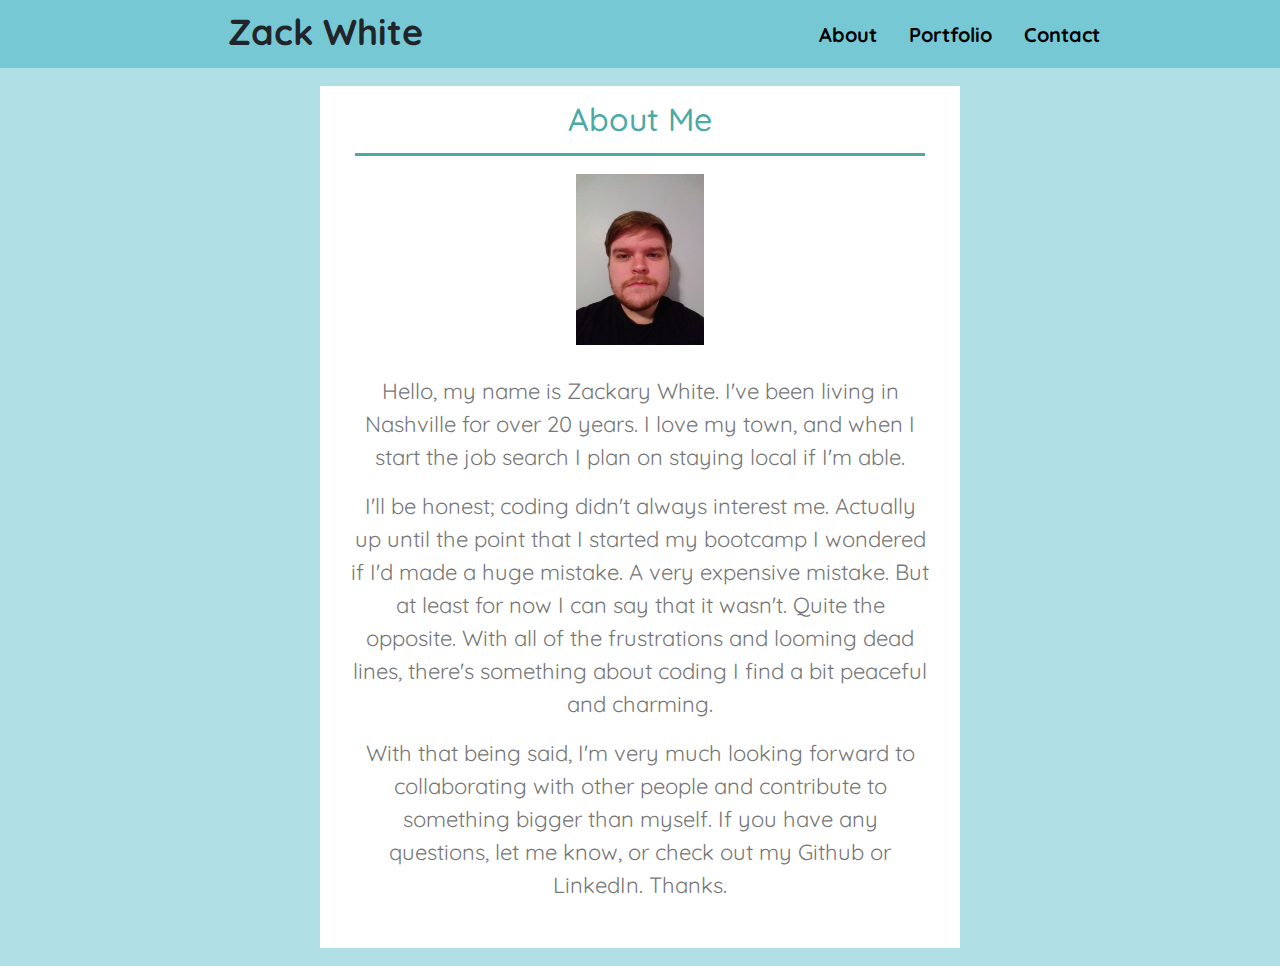
<file: index.html>
<!doctype html>

<html lang="en">
  <head>
    <meta charset="utf-8">
    <meta name="viewport" content="width=device-width, initial-scale=1, shrink-to-fit=no">

    <link href="https://fonts.googleapis.com/css?family=Quicksand&display=swap" rel="stylesheet">
    <link rel="stylesheet" href="https://stackpath.bootstrapcdn.com/bootstrap/4.3.1/css/bootstrap.min.css" integrity="sha384-ggOyR0iXCbMQv3Xipma34MD+dH/1fQ784/j6cY/iJTQUOhcWr7x9JvoRxT2MZw1T" crossorigin="anonymous">
    <link rel='stylesheet' type='text/css' href='style.css'>

    <title>Bootstrap Portfolio</title>

  </head>

  <body>

    <div class='container-fluid'>
      <div class='row' id='nav-bar'>
        <div class='col-md-2'></div>
        <div class='col-md-4' id='name-header'>
          <h3 id='my-name'>Zack White</h3>
        </div>
        <div class='col-md-6'>
          <ul class="nav justify-content-center">
            <li class="nav-item">
              <a class="nav-link" href="./index.html">About</a>
            </li>
            <li class="nav-item">
              <a class="nav-link" href="./portfolio.html">Portfolio</a>
            </li>
            <li class="nav-item">
              <a class='nav-link' href="./contact.html">Contact</a>
            </li>
          </ul>
        </div>
      </div>
    </div>
    
    <div class='container-fluid bg-white w-50' id='about'>
      <div class='row' id='about-head'>
        <div class='col-md about-head-text'>
         <h2>About Me</h2>
        </div>
      </div>
      <div class='row' id='about-body'>
        <div >
          <img  id='about-pic' src='./assets/images/IMG_20191204_221731617.jpg' alt='me'>
        </div>

        <div class=' about-text'>
          <p id='text-1'>  
            Hello, my name is Zackary White. I've been living in Nashville for over 20 years.
            I love my town, and when I start the job search I plan on staying local if I'm able.
          </p>
          <p id='text-2'>
            I'll be honest; coding didn't always interest me. Actually up until the point that I started my bootcamp
            I wondered if I'd made a huge mistake. A very expensive mistake. But at least for now I can say that it wasn't.
            Quite the opposite. With all of the frustrations and looming dead lines, there's something about coding I find 
            a bit peaceful and charming.
          </p>
          <p id='text-2'>
            With that being said, I'm very much looking forward to collaborating with other people and contribute to something
            bigger than myself. If you have any questions, let me know, or check out my Github or LinkedIn.

            Thanks.
          </p>
        </div>
      </div>
        
      </div>
    </div>

  
  
  <script src="https://code.jquery.com/jquery-3.3.1.slim.min.js" integrity="sha384-q8i/X+965DzO0rT7abK41JStQIAqVgRVzpbzo5smXKp4YfRvH+8abtTE1Pi6jizo" crossorigin="anonymous"></script>
  <script src="https://cdnjs.cloudflare.com/ajax/libs/popper.js/1.14.7/umd/popper.min.js" integrity="sha384-UO2eT0CpHqdSJQ6hJty5KVphtPhzWj9WO1clHTMGa3JDZwrnQq4sF86dIHNDz0W1" crossorigin="anonymous"></script>
  <script src="https://stackpath.bootstrapcdn.com/bootstrap/4.3.1/js/bootstrap.min.js" integrity="sha384-JjSmVgyd0p3pXB1rRibZUAYoIIy6OrQ6VrjIEaFf/nJGzIxFDsf4x0xIM+B07jRM" crossorigin="anonymous"></script>
  </body>
</html>
</file>
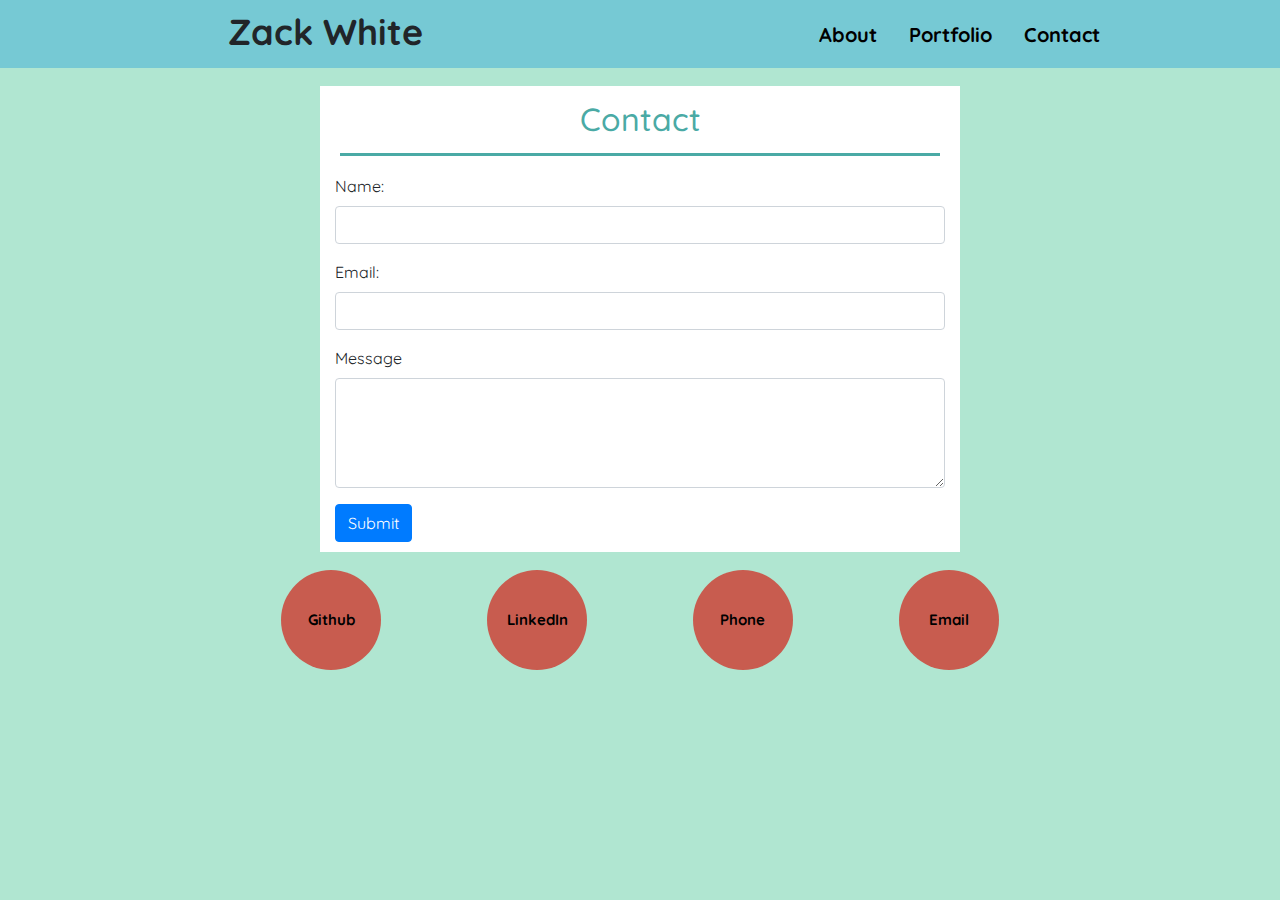
<file: contact.html>
<!doctype html>

<html lang="en">
  <head>
    <meta charset="utf-8">
    <meta name="viewport" content="width=device-width, initial-scale=1, shrink-to-fit=no">

    <link href="https://fonts.googleapis.com/css?family=Quicksand&display=swap" rel="stylesheet">
    <link rel="stylesheet" href="https://stackpath.bootstrapcdn.com/bootstrap/4.3.1/css/bootstrap.min.css" integrity="sha384-ggOyR0iXCbMQv3Xipma34MD+dH/1fQ784/j6cY/iJTQUOhcWr7x9JvoRxT2MZw1T" crossorigin="anonymous">
    <link rel='stylesheet' type='text/css' href='style.css'>
    <link rel='stylesheet' type='text/css' href='contact.css'>

    <title>Bootstrap Portfolio</title>

  </head>

  <body>

    <div class='container-fluid'>
      <div class='row' id='nav-bar'>
        <div class='col-md-2'></div>
        <div class='col-md-4' id='name-header'>
          <h3 id='my-name'>Zack White</h3>
        </div>
        <div class='col-md-6'>
          <ul class="nav justify-content-center">
            <li class="nav-item">
              <a class="nav-link" href="./index.html">About</a>
            </li>
            <li class="nav-item">
              <a class="nav-link" href="./portfolio.html">Portfolio</a>
            </li>
            <li class="nav-item">
              <a class='nav-link' href="./contact.html">Contact</a>
            </li>
          </ul>
        </div>
      </div>
    </div>

    <div class='container-fluid bg-white w-50' id='about'>
      <div class='row'>
        <div class='col-md about-head-text' id='about-head'>
         <h2>Contact</h2>
        </div>
      </div>

      <form action="/action_page.php" id='about-body'>
        <div class="form-group">
          <label for="name">Name:</label>
          <input type="name" class="form-control" id="name">
        </div>

        <div class="form-group">
          <label for="email">Email:</label>
          <input type="email" class="form-control" id="email" required>
        </div>

        <div class="form-group purple-border">
          <label for="message">Message</label>
          <textarea id="message" class="form-control" rows="4"></textarea>
        </div>

        <button type="submit" class="btn btn-primary">Submit</button>
      </form>
    </div>

    <div class='container-fluid'>
      <div class='row'>
      <div class='col-md-2'></div>
        <div class='col-md-8 no-decoration d-flex flex-wrap'>
            <a href="https://github.com/White2993" target="_blank" class="contacts">Github</a>
            <a href="https://www.linkedin.com/in/zackary-white-8b8364197/" target="_blank" id="profile-link" class="contacts">LinkedIn</a>
            <a href="tel:kl5-5567" target="_blank" class="contacts">Phone</a>
            <a href="mailto:zrwhite2993@gmail.com" target="_blank" class="contacts">Email</a>
        </div>
      <div class='col-md-2'></div>
      </div>
    </div>

  

  <script src="https://code.jquery.com/jquery-3.3.1.slim.min.js" integrity="sha384-q8i/X+965DzO0rT7abK41JStQIAqVgRVzpbzo5smXKp4YfRvH+8abtTE1Pi6jizo" crossorigin="anonymous"></script>
  <script src="https://cdnjs.cloudflare.com/ajax/libs/popper.js/1.14.7/umd/popper.min.js" integrity="sha384-UO2eT0CpHqdSJQ6hJty5KVphtPhzWj9WO1clHTMGa3JDZwrnQq4sF86dIHNDz0W1" crossorigin="anonymous"></script>
  <script src="https://stackpath.bootstrapcdn.com/bootstrap/4.3.1/js/bootstrap.min.js" integrity="sha384-JjSmVgyd0p3pXB1rRibZUAYoIIy6OrQ6VrjIEaFf/nJGzIxFDsf4x0xIM+B07jRM" crossorigin="anonymous"></script>
  
  </body>
</html>
</file>
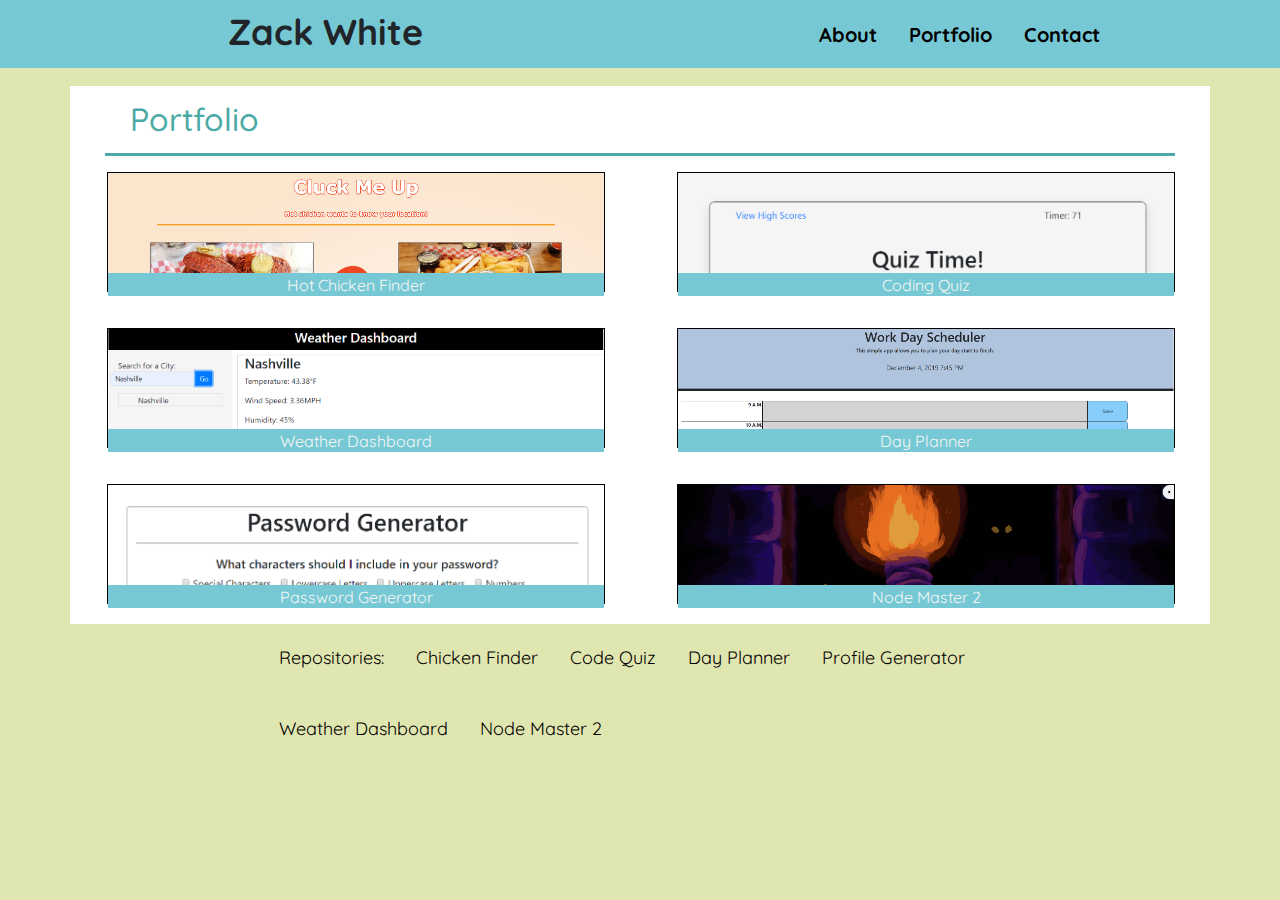
<file: portfolio.html>
<!doctype html>

<html lang="en">
  <head>
    <meta charset="utf-8">
    <meta name="viewport" content="width=device-width, initial-scale=1, shrink-to-fit=no">

    <link href="https://fonts.googleapis.com/css?family=Quicksand&display=swap" rel="stylesheet">
    <link rel="stylesheet" href="https://stackpath.bootstrapcdn.com/bootstrap/4.3.1/css/bootstrap.min.css" integrity="sha384-ggOyR0iXCbMQv3Xipma34MD+dH/1fQ784/j6cY/iJTQUOhcWr7x9JvoRxT2MZw1T" crossorigin="anonymous">
    <link rel='stylesheet' type='text/css' href='style.css'>
    <link rel='stylesheet' type='text/css' href='portfolio.css'>

    <title>Bootstrap Portfolio</title>

  </head>

  <body>

    <div class='container-fluid'>
      <div class='row' id='nav-bar'>
        <div class='col-md-2'></div>
        <div class='col-md-4' id='name-header'>
          <h3 id='my-name'>Zack White</h3>
        </div>
        <div class='col-md-6'>
          <ul class="nav justify-content-center">
            <li class="nav-item">
              <a class="nav-link" href="./index.html">About</a>
            </li>
            <li class="nav-item">
              <a class="nav-link" href="./portfolio.html">Portfolio</a>
            </li>
            <li class="nav-item">
              <a class='nav-link' href="./contact.html">Contact</a>
            </li>
          </ul>
        </div>
      </div>
    </div>

    <div class='container bg-white' id='about'>
      <div class='row'  id='about-head'>
        <div class='col-md-2 about-head-text'>
         <h2>Portfolio</h2>
        </div>
      </div>

      <div class='row' id='projects-container'>
        <div class='col-6'>
        <a href='https://vitalian17.github.io/hot-chicken-finder/' target="_blank">
          <div id='proj-1'>
            <div class='project-labels'>
              <p>Hot Chicken Finder</p>
            </div>
          </div> 
        </a>
        </div>

      <div class='col-6'>
      <a href='https://white2993.github.io/coding-quiz/' target="_blank">
        <div id='proj-2'>
          <div class='project-labels'>
            <p>Coding Quiz</p>
          </div>
        </div>
      </a>
      </div>
      

      <div class='col-6'>
      <a href='https://white2993.github.io/weather-dashboard/' target="_blank">
        <div id='proj-3'>
          <div class='project-labels'>
            <p>Weather Dashboard</p>
          </div>  
        </div>
      </a>
      </div>

      <div class='col-6'>
      <a href='https://white2993.github.io/day-planner/' target="_blank">
        <div id='proj-4'>
          <div class='project-labels'>
            <p>Day Planner</p>
          </div>
        </div>
      </a>
      </div>

      <div class='col-6'>
      <a href='https://white2993.github.io/password-generator/' target="_blank">
        <div id='proj-5'>
          <div class='project-labels'>
            <p>Password Generator</p>
          </div>
        </div>
      </a>
      </div>

      <div class='col-6'>
      <a href='https://nameless-journey-28810.herokuapp.com/' target="_blank">
        <div id='proj-6'>
          <div class='project-labels'>
            <p>Node Master 2</p>
          </div>
        </div>
      </a>
      </div>

    </div>
    </div>

    <div class='container-fluid'>
      <div class='row'>
        <div class='col-md-2'></div>
        <div class='col-md-8' id='reponav'>
          <ul class="nav">
            <li class="nav-item">
              <p class="nav-link">Repositories:</p>
            </li>
            <li class="nav-item">
              <a class="nav-link repos" href="https://github.com/Vitalian17/hot-chicken-finder" target="_blank">Chicken Finder</a>
            </li>
            <li class="nav-item">
              <a class="nav-link repos" href="https://github.com/White2993/coding-quiz" target="_blank">Code Quiz</a>
            </li>
            <li class="nav-item">
              <a class='nav-link repos' href="https://github.com/White2993/day-planner" target="_blank">Day Planner</a>
            </li>
            <li class="nav-item">
              <a class='nav-link repos' href="https://github.com/White2993/developer-profile-generator" target="_blank">Profile Generator</a>
            </li>
            <li class="nav-item">
              <a class='nav-link repos' href="https://github.com/White2993/weather-dashboard" target="_blank">Weather Dashboard</a>
            </li>
            <li class="nav-item">
              <a class='nav-link repos' href="https://github.com/jhumbrac/NodeMaster" target="_blank">Node Master 2</a>
            </li>
          </ul>
        </div>
        </div>
        <div class='col-md-2'></div>
      </div>
    </div>
  
    

  <script src="https://code.jquery.com/jquery-3.3.1.slim.min.js" integrity="sha384-q8i/X+965DzO0rT7abK41JStQIAqVgRVzpbzo5smXKp4YfRvH+8abtTE1Pi6jizo" crossorigin="anonymous"></script>
  <script src="https://cdnjs.cloudflare.com/ajax/libs/popper.js/1.14.7/umd/popper.min.js" integrity="sha384-UO2eT0CpHqdSJQ6hJty5KVphtPhzWj9WO1clHTMGa3JDZwrnQq4sF86dIHNDz0W1" crossorigin="anonymous"></script>
  <script src="https://stackpath.bootstrapcdn.com/bootstrap/4.3.1/js/bootstrap.min.js" integrity="sha384-JjSmVgyd0p3pXB1rRibZUAYoIIy6OrQ6VrjIEaFf/nJGzIxFDsf4x0xIM+B07jRM" crossorigin="anonymous"></script>
  
  </body>
</html>
</file>
<file: style.css>
html,
body {
  background-color: #b0e0e6;
  font-family: 'Quicksand', sans-serif;
}

#nav-bar {
  background-color: #76c9d4;
  font-size: 20px;
  font-weight: bold;
}
.nav-link{
  color: black;
  padding-top: 20px;
}

h2{
  color: #4aaaa5;
}

h3{
  font-size: 36px;
  font-weight: bold;
  height: 50px;
  margin-top: 10px;
}

#text-1,
#text-2,
#text-3 {
  font-size: 22px;
}

.about-text{
  color:#777777;
  padding: 30px;
}

#about {
  margin-top: 18px;
}

#about-head{
  border-bottom: 3px solid #4aaaa5;
  height: 70px;
  padding-top: 14px;
  margin-left: 20px;
  margin-right: 20px;
}

#about-body {
  margin-top: 18px;
  margin-bottom: 18px;
}

button{
  margin-bottom: 10px;
}

#proj-1{
  padding: 20px 0;
  background-image: url('./assets/images/hotchicken.PNG');
  background-size: cover;
  margin-right: 20px;
  margin-bottom: 20px;
  margin-left: 22px;
  margin-top: 16px;
  height: 120px;
  border: 1px solid black;
}

#proj-2{
  padding: 20px 0;
  background-image:url('./assets/images/codequiz.PNG');
  background-size: cover;
  margin-right: 20px;
  margin-bottom: 20px;
  margin-left: 22px;
  margin-top: 16px;
  height: 120px;
  border: 1px solid black;
}

#proj-3{
  padding: 20px 0;
  background-image: url('./assets/images/weatherdash.PNG');
  background-size: cover;
  margin-right: 20px;
  margin-bottom: 20px;
  margin-left: 22px;
  margin-top: 16px;
  height: 120px;
  border: 1px solid black;
}

#proj-4{
  padding: 20px 0;
  background-image: url('./assets/images/dayplanner.PNG');
  background-size: cover;
  margin-right: 20px;
  margin-bottom: 20px;
  margin-left: 22px;
  margin-top: 16px;
  height: 120px;
  border: 1px solid black;
}

#proj-5{
  padding: 20px 0;
  background-image: url('./assets/images/passgen.PNG'); 
  background-size: cover;
  margin-right: 20px;
  margin-bottom: 18px;
  margin-left: 22px;
  margin-top: 16px;
  height: 120px;
  border: 1px solid black;
}

#proj-6{
  padding: 20px 0;
  background-image: url('./assets/images/NodeMaster.PNG');
  background-size: cover;
  margin-right: 20px;
  margin-bottom: 20px;
  margin-left: 22px;
  margin-top: 16px;
  height: 120px;
  border: 1px solid black;
}

.project-labels{
  height: 23px;
  background-color: #76c9d4;
  width: 100%;
  margin-top: 80px;
  text-align: center;
  color: whitesmoke;
  overflow: hidden;
}

#proj-1,
#proj-2,
#proj-3,
#proj-4,
#proj-5:hover{
  cursor: pointer;
}

#about-pic {
  display: block;
  margin-left: auto;
  margin-right: auto;
  width: 20%;
}

.about-text{
  text-align: center;
  margin: auto;
}
.about-head-text{
  text-align: center;
}
</file>
<file: contact.css>
html,
body {
  background-color: #b0e6d1;
  font-family: 'Quicksand', sans-serif;
}

.contacts {
  line-height: 100px;
  display: inline-block;
  font-weight: bold;
  font-size: 15px;
  color: black;
  height: 100px;
  width: 100px;
  border-radius: 100%;
  text-align: center;
  background-color: #c85c4f;
  margin: auto;
}

.noDecoration, a:link, a:visited {
    text-decoration: none;
}

/*@media only screen and (max-width: 768px) {
  .contacts {
    margin: 30px;
  }
}

@media only screen and (max-width: 426px) {
  .contacts {
    margin-left: 80px;
  }
}
</file>
<file: portfolio.css>
html,
body {
  background-color: #e0e6b0;
  font-family: 'Quicksand', sans-serif;
}

#reponav {
  margin-left: 35px;
  font-size: 18px;
}

@media only screen and (max-width: 770px) {
  #reponav {
    margin: 50px 75px 100px 75px;
  }
}
</file>
